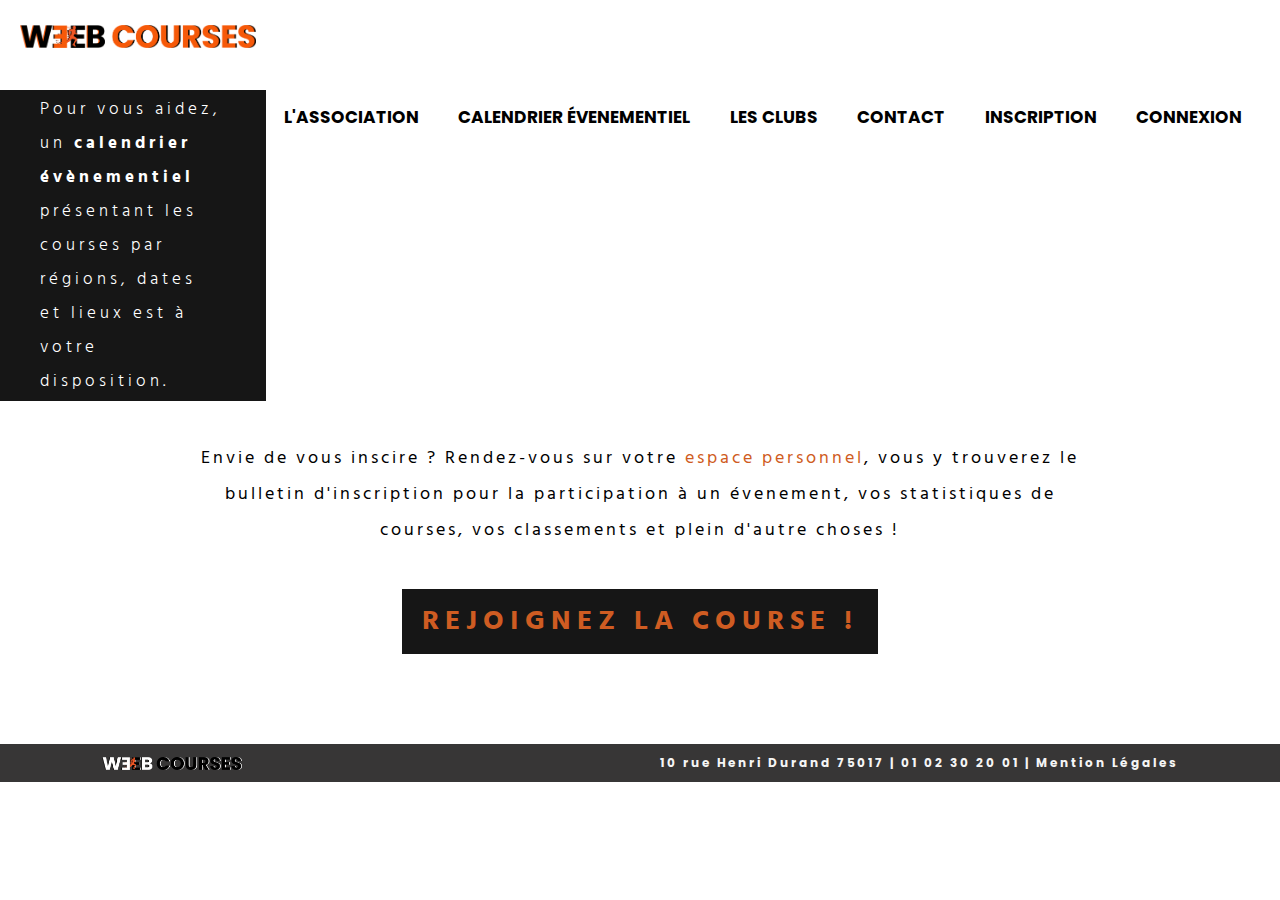
<file: index.html>
<!doctype html>
<html lang="fr">
<head>
    <meta charset="UTF-8">
    <meta name="viewport"
          content="width=device-width, user-scalable=no, initial-scale=1.0, maximum-scale=1.0, minimum-scale=1.0">
    <meta http-equiv="X-UA-Compatible" content="ie=edge">
    <link href="https://use.fontawesome.com/releases/v5.0.8/css/all.css" rel="stylesheet">
    <link rel="stylesheet" href="asset/style.css">
    <title><?php echo $title ?></title>
</head>
<body>
<nav>
    <input type="checkbox" id="check">
    <label for="check" class="checkbtn">
        <i class="fas fa-bars"></i>
    </label>
    <a href="index.html" class="logo"><img src="asset/img/logowc.png" class="logo" WIDTH="20%"></a>
    <ul>
        <li><a  href="webcourse.html">L'Association</a></li>
        <li><a href="">Calendrier évenementiel</a></li>
        <li><a href="#">Les Clubs</a></li>
        <li><a href="contact.html">Contact</a></li>
		<li><a href="register.html">Inscription</a></li>
		<li><a href="login.html">Connexion</a></li>
    </ul>
</nav>
<div class="accueil_body">
    <p class="accueil_body_texte_pc">Pour vous aidez, un <a href="calendrier.php">calendrier évènementiel</a> présentant les
        courses par
        régions, dates et lieux est à votre disposition.</p>
</div>
<div class="accueil_body_final ">

    <p class="">Envie de vous inscire ? Rendez-vous sur votre <a href="espace_perso.php">espace personnel</a>, vous y trouverez le
        bulletin d'inscription pour la participation à un évenement, vos statistiques de courses, vos classements et plein
        d'autre choses !</p>
    <h1>
        <a href="register.html" class="accueil_body_final_rejoignez">
            REJOIGNEZ LA COURSE !
        </a>
    </h1>

</div>
    <footer>
        <img src="asset/img/LOGO.png" alt="" class="footer-logo" width="13%">
        <div class="footer-menu-text">
            <a href="http://googlemaps.com/">10 rue Henri Durand 75017</a>
            <p>| 01 02 30 20 01 |</p>
            <a href="#"l">Mention Légales</a>

        </div>
    </footer>
</body>
</html>
</file>
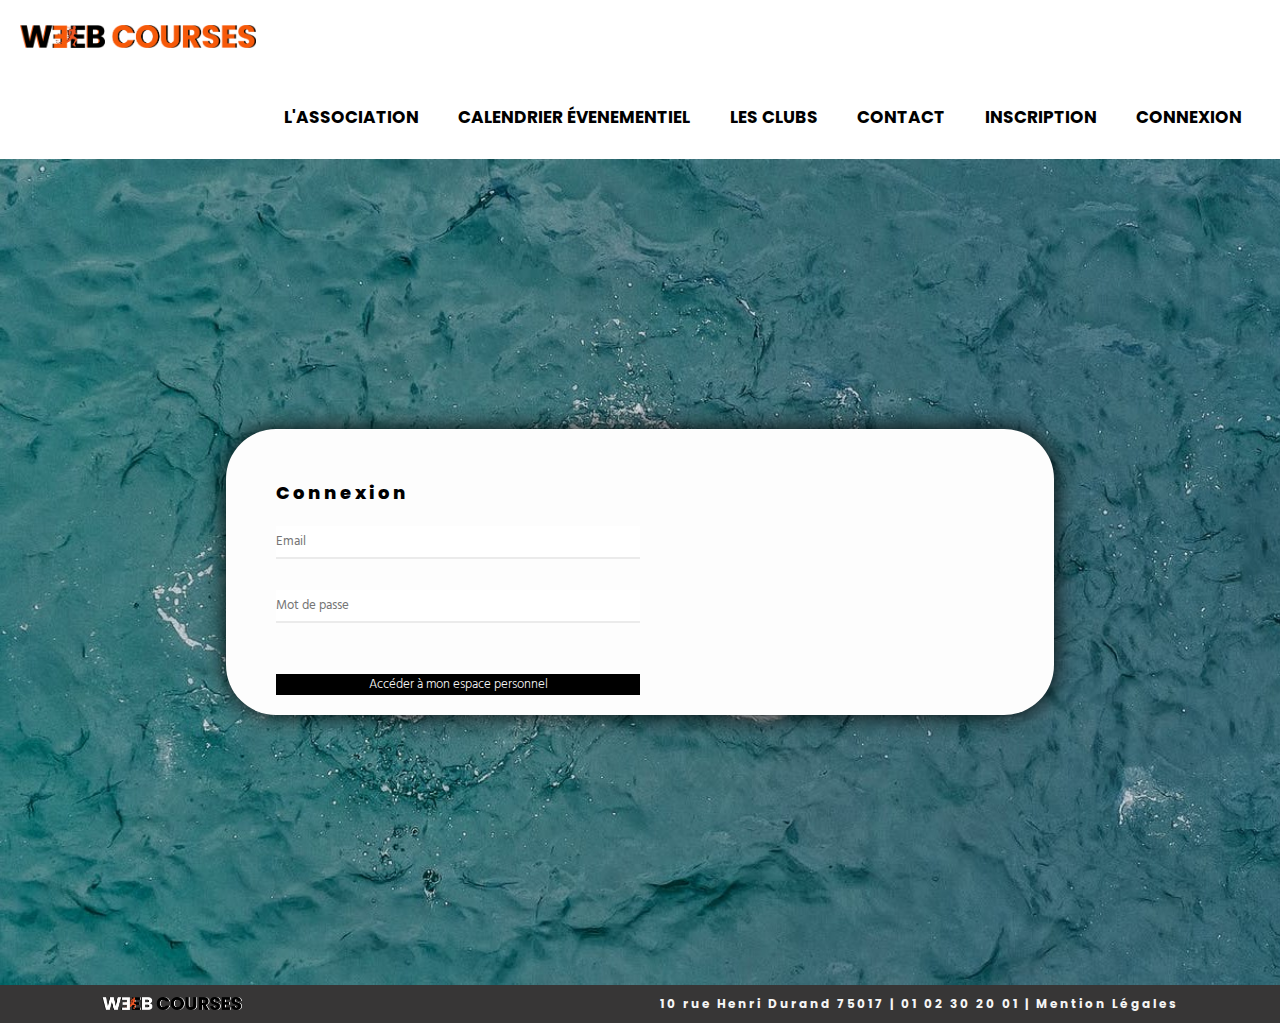
<file: login.html>
<!doctype html>
<html lang="fr">
<head>
    <meta charset="UTF-8">
    <meta name="viewport"
          content="width=device-width, user-scalable=no, initial-scale=1.0, maximum-scale=1.0, minimum-scale=1.0">
    <meta http-equiv="X-UA-Compatible" content="ie=edge">
    <link href="https://use.fontawesome.com/releases/v5.0.8/css/all.css" rel="stylesheet">
    <link rel="stylesheet" href="asset/style.css">
    <title><?php echo $title ?></title>
</head>
<body>
<nav>
    <input type="checkbox" id="check">
    <label for="check" class="checkbtn">
        <i class="fas fa-bars"></i>
    </label>
    <a href="index.html" class="logo"><img src="asset/img/logowc.png" class="logo" WIDTH="20%"></a>
    <ul>
        <li><a  href="webcourse.html">L'Association</a></li>
        <li><a href="">Calendrier évenementiel</a></li>
        <li><a href="#">Les Clubs</a></li>
        <li><a href="contact.html">Contact</a></li>
		<li><a href="register.html">Inscription</a></li>
		<li><a href="login.html">Connexion</a></li>
    </ul>
</nav>

<div class="connexion_container">

    <form method="POST" class="form-connexion" action="include/login_form.inc.php">
        <h1>Connexion</h1>
        <div class="form-group-1">
            <input type="email" name="email" placeholder="Email" required>
            <input type="password" name="password" placeholder="Mot de passe" required>
        </div>
        <div class="form-submit">
            <button class="form-submit-button"type="submit" value="submit" name="submit">Accéder à mon espace personnel</button>
        </div>
    </form>
</div>

</div>
    <footer>
        <img src="asset/img/LOGO.png" alt="" class="footer-logo" width="13%">
        <div class="footer-menu-text">
            <a href="http://googlemaps.com/">10 rue Henri Durand 75017</a>
            <p>| 01 02 30 20 01 |</p>
            <a href="#"l">Mention Légales</a>

        </div>
    </footer>
</body>
</html>
</file>
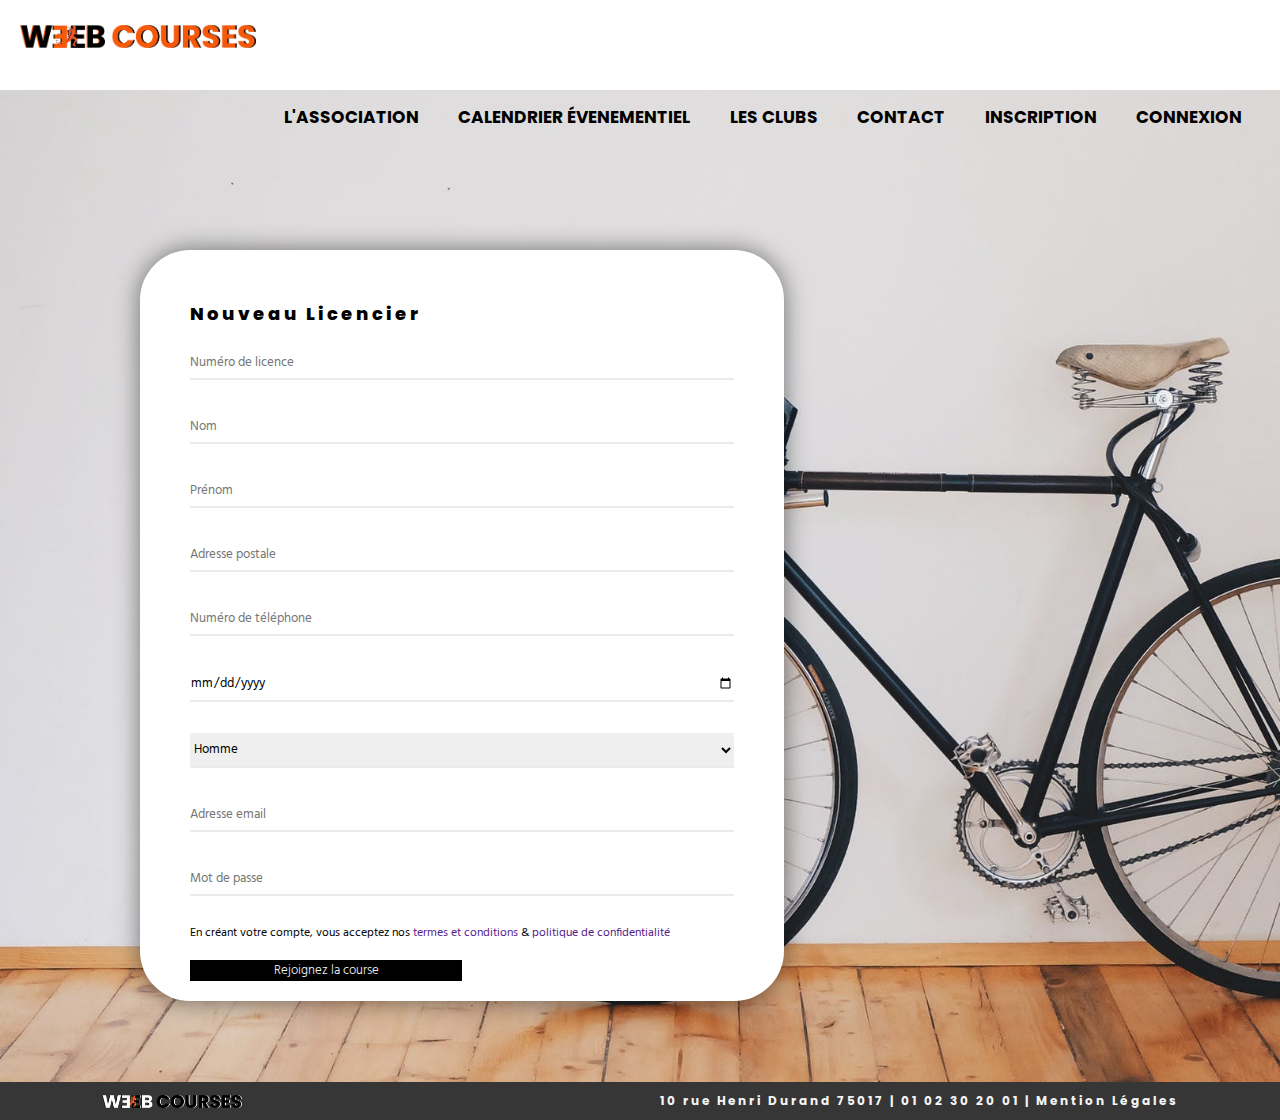
<file: register.html>
<!doctype html>
<html lang="fr">
<head>
    <meta charset="UTF-8">
    <meta name="viewport"
          content="width=device-width, user-scalable=no, initial-scale=1.0, maximum-scale=1.0, minimum-scale=1.0">
    <meta http-equiv="X-UA-Compatible" content="ie=edge">
    <link href="https://use.fontawesome.com/releases/v5.0.8/css/all.css" rel="stylesheet">
    <link rel="stylesheet" href="asset/style.css">
    <title><?php echo $title ?></title>
</head>
<body>
<nav>
    <input type="checkbox" id="check">
    <label for="check" class="checkbtn">
        <i class="fas fa-bars"></i>
    </label>
    <a href="index.html" class="logo"><img src="asset/img/logowc.png" class="logo" WIDTH="20%"></a>
    <ul>
        <li><a  href="webcourse.html">L'Association</a></li>
        <li><a href="">Calendrier évenementiel</a></li>
        <li><a href="#">Les Clubs</a></li>
        <li><a href="contact.html">Contact</a></li>
		<li><a href="register.html">Inscription</a></li>
		<li><a href="login.html">Connexion</a></li>
    </ul>
</nav>
<div class="inscription_container">

    <form method="POST" class="form-inscription" action="include/register_form.inc.php">
        <h1>Nouveau Licencier</h1>
        <div class="form-group-1">
            <input type="text" name="n_licence" placeholder="Numéro de licence" autocomplete="off" minlength="12" maxlength="12">
            <input type="text" name="nom" placeholder="Nom" autocomplete="off" >
            <input type="text" name="prenom" placeholder="Prénom" autocomplete="off" >
            <input type="text" name="adresse" placeholder="Adresse postale" autocomplete="off" >
            <input type="tel" name="numtel" placeholder="Numéro de téléphone" autocomplete="off" minlength="9" maxlength="10"  pattern="^((\+\d{1,3}(-| )?\(?\d\)?(-| )?\d{1,5})|(\(?\d{2,6}\)?))(-| )?(\d{3,4})(-| )?(\d{4})(( x| ext)\d{1,5}){0,1}$">
            <input type="date" name="dnaissance" value ="1999-01-01 "placeholder="Date de naissance" autocomplete="off" min="1940-01-01" max="2004-01-01">
            <select name="Sexe">
                <option value="homme">Homme</option>
                <option value=femme>Femme</option>
            </select>
            <input type="email" name="email" placeholder="Adresse email" autocomplete="off">
            <input type="password" name="password" placeholder="Mot de passe" autocomplete="off">
        </div>
        <div class="inscription_cocher">
            <p>En créant votre compte, vous acceptez nos <a href="">termes et conditions</a> & <a href="">politique de confidentialité</a></p>
        </div>
        <div class="form-submit">
            <button class="form-submit-button"type="submit" value="submit" name="submit">Rejoignez la course</button>
        </div>
    </form>
</div>
    <footer>
        <img src="asset/img/LOGO.png" alt="" class="footer-logo" width="13%">
        <div class="footer-menu-text">
            <a href="http://googlemaps.com/">10 rue Henri Durand 75017</a>
            <p>| 01 02 30 20 01 |</p>
            <a href="#"l">Mention Légales</a>

        </div>
    </footer>
</body>
</html>
</file>
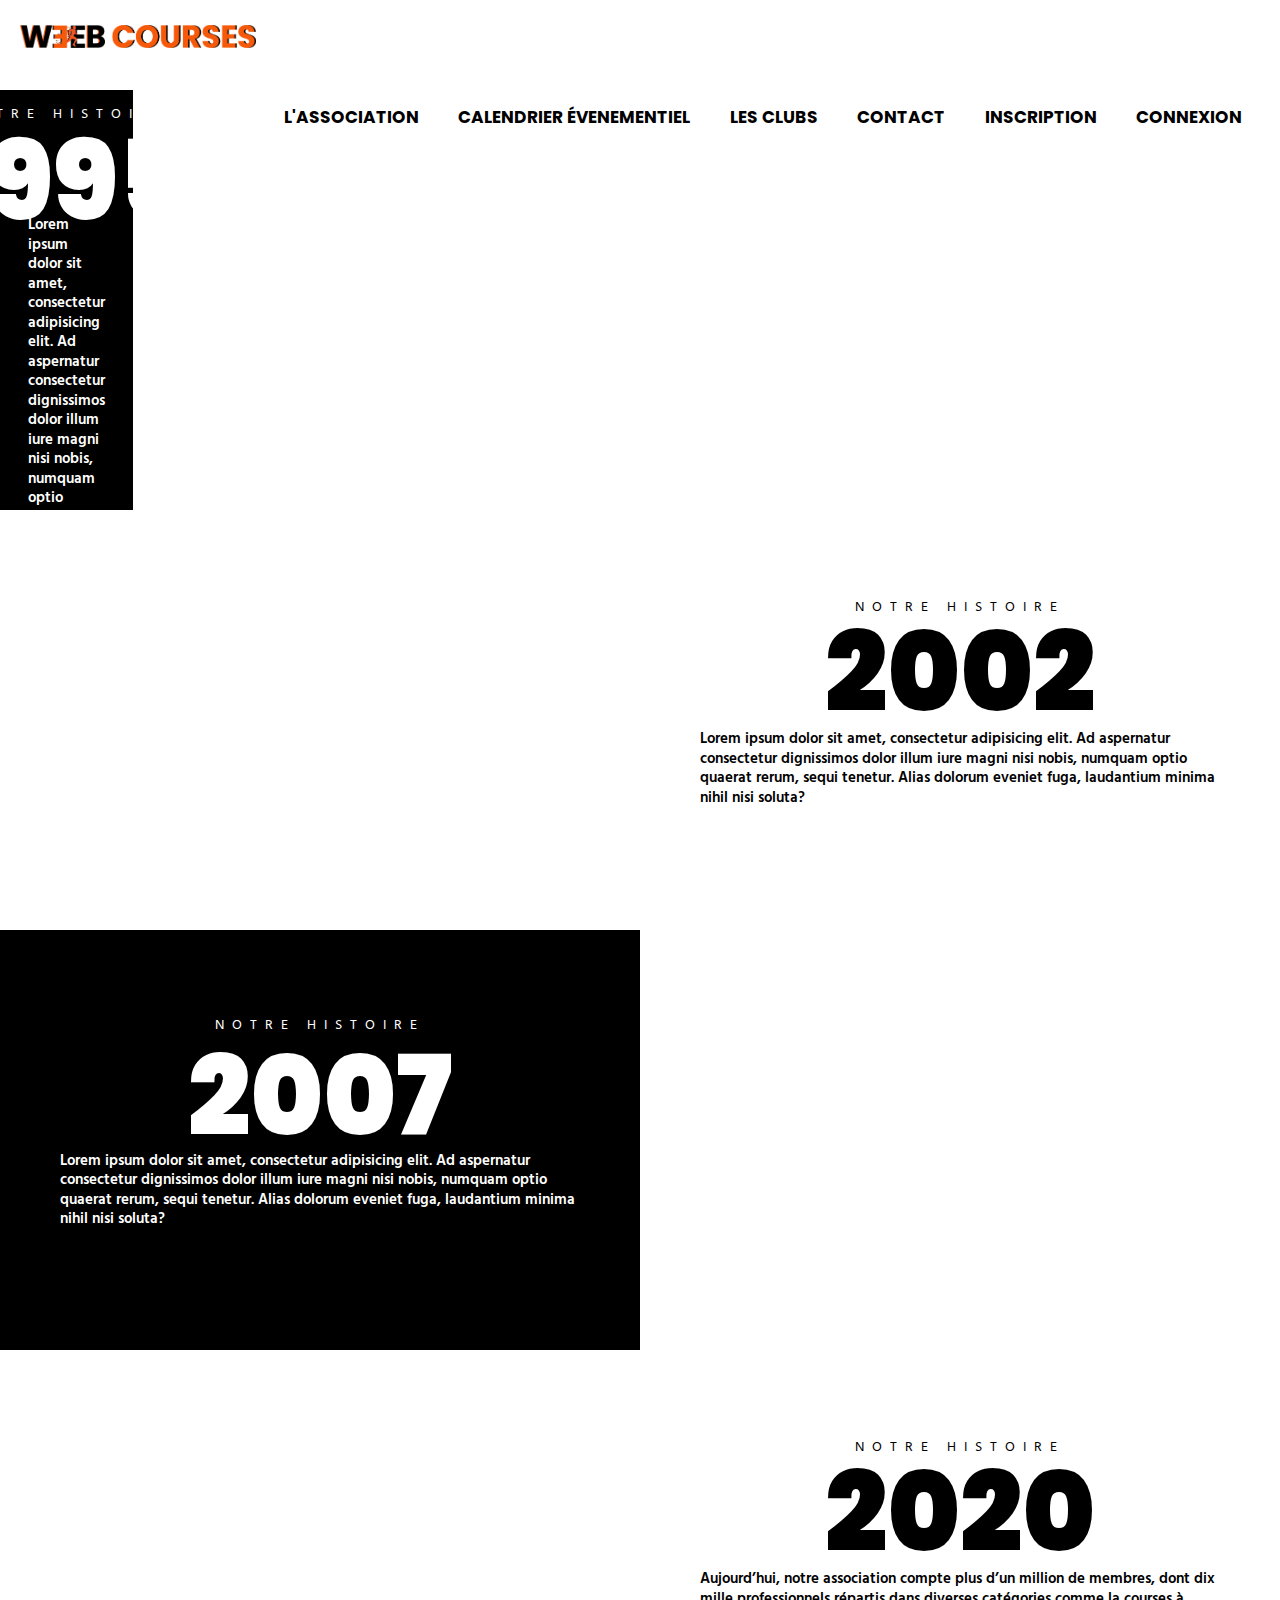
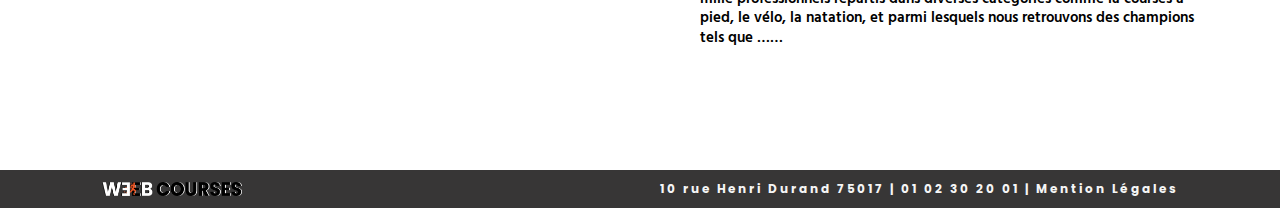
<file: webcourse.html>
<!doctype html>
<html lang="fr">
<head>
    <meta charset="UTF-8">
    <meta name="viewport"
          content="width=device-width, user-scalable=no, initial-scale=1.0, maximum-scale=1.0, minimum-scale=1.0">
    <meta http-equiv="X-UA-Compatible" content="ie=edge">
    <link href="https://use.fontawesome.com/releases/v5.0.8/css/all.css" rel="stylesheet">
    <link rel="stylesheet" href="asset/style.css">
    <title><?php echo $title ?></title>
</head>
<body>
<nav>
    <input type="checkbox" id="check">
    <label for="check" class="checkbtn">
        <i class="fas fa-bars"></i>
    </label>
    <a href="index.html" class="logo"><img src="asset/img/logowc.png" class="logo" WIDTH="20%"></a>
    <ul>
        <li><a  href="webcourse.html">L'Association</a></li>
        <li><a href="">Calendrier évenementiel</a></li>
        <li><a href="#">Les Clubs</a></li>
        <li><a href="contact.html">Contact</a></li>
		<li><a href="register.html">Inscription</a></li>
		<li><a href="login.html">Connexion</a></li>
    </ul>
</nav>


<div class="association_container">
    <div class="slide1">
        <div class="slide-box left">
            <div class="slide-box-top">
                <h2>Notre Histoire</h2>
                <h1>1995</h1>
            </div>
            <p>Lorem ipsum dolor sit amet, consectetur adipisicing elit. Ad aspernatur consectetur dignissimos dolor illum iure magni nisi nobis, numquam optio quaerat rerum, sequi tenetur. Alias dolorum eveniet fuga, laudantium minima nihil nisi soluta?</p>
        </div>
    </div>
    <div class="slide2">
        <div class="slide-box right">
            <div class="slide-box-top">
                <h2>Notre Histoire</h2>
                <h1>2002</h1>
            </div>
            <p>Lorem ipsum dolor sit amet, consectetur adipisicing elit. Ad aspernatur consectetur dignissimos dolor illum iure magni nisi nobis, numquam optio quaerat rerum, sequi tenetur. Alias dolorum eveniet fuga, laudantium minima nihil nisi soluta?</p>
        </div>
    </div>
    <div class="slide3">
        <div class="slide-box left">
            <div class="slide-box-top">
                <h2>Notre Histoire</h2>
            </div>
            <h1>2007</h1>
            <p>Lorem ipsum dolor sit amet, consectetur adipisicing elit. Ad aspernatur consectetur dignissimos dolor illum iure magni nisi nobis, numquam optio quaerat rerum, sequi tenetur. Alias dolorum eveniet fuga, laudantium minima nihil nisi soluta?</p>
        </div>
    </div>
    <div class="slide4">
        <div class="slide-box right">
            <div class="slide-box-top">
                <h2>Notre Histoire</h2>
                <h1>2020</h1>
            </div>
            <p>Aujourd’hui, notre association compte plus d’un million de membres, dont dix mille
                professionnels répartis dans diverses catégories comme la courses à pied, le vélo, la natation,
                et parmi lesquels nous retrouvons des champions tels que ……</p>
        </div>
    </div>
</div>
</div>
    <footer>
        <img src="asset/img/LOGO.png" alt="" class="footer-logo" width="13%">
        <div class="footer-menu-text">
            <a href="http://googlemaps.com/">10 rue Henri Durand 75017</a>
            <p>| 01 02 30 20 01 |</p>
            <a href="#"l">Mention Légales</a>

        </div>
    </footer>
</body>
</html>
</file>
<file: asset/style.css>
@import url('https://fonts.googleapis.com/css2?family=Hind:wght@300;400;500;600;700&family=Poppins:ital,wght@0,100;0,200;0,300;0,400;0,500;0,600;0,700;0,800;0,900;1,100;1,200;1,300;1,400;1,500;1,600;1,700;1,800;1,900&display=swap');

/* Général */
* {
    padding: 0;
    margin: 0;
    box-sizing: border-box;
}


a:link {
    text-decoration: none;
    color: #cf5c22;
}

li {
    text-decoration: none;
    list-style-type: none;
}

body {
    font-size: 14px;
    background-color: #fff;
    font-weight: 500;
    -webkit-font-smoothing: antialiased;
}
/* NavBar */
nav{
    background: #ffffff;
    height: 90px;
    width: 100%;
}


nav ul{
    float: right;
    margin-right: 20px;
}
nav ul li{
    display: inline-block;
    line-height: 80px;
    margin: 0 5px;
}
nav ul li a:not(.logo){
    color: #000000;
    font-family: Poppins,sans-serif;
    font-weight: 700;
    font-size: 17px;
    padding: 7px 13px;
    border-radius: 3px;
    text-transform: uppercase;
}
nav ul li a:hover{
    background: #e24c03;
    transition: .5s;
}
.checkbtn{
    font-size: 30px;
    color: #000000;
    float: right;
    line-height: 80px;
    margin-right: 40px;
    cursor: pointer;
    display: none;
}
#check{
    display: none;
}
@media (max-width: 1256px){
    .checkbtn{
        display: block;
    }
    .logo img{
        width: 40%;
    }
    ul{
        position: fixed;
        width: 100%;
        height: 100vh;
        background: #2c3e50;
        top: 80px;
        left: -100%;
        text-align: center;
        transition: all .5s;
    }
    nav ul li{
        display: block;
        margin: 50px 0;
        line-height: 30px;
    }
    nav ul li a{
        font-size: 20px;
    }
    a:hover,a.active{
        background: none;
        color: #ffffff;
    }
    #check:checked ~ ul{
        left: 0;
    }
}
@media screen and (max-width: 758px){
    .logo img{
        width: 400px;
    }
}
@media screen and (max-width: 500px){
    .logo img{
        width: 300px;
    }
}
@media screen and (max-width: 500px){
    .logo img{
        width: 50%;
        padding-top: 30px;
    }
    nav{
        height: 80px;
    }
}
/* Fin NavBar */


/* Accueil */
.accueil_body{
    display: flex;
    justify-content: center;
}
.accueil_body_texte_pc {;
    font-size: 17px;
    font-family: Hind, sans-serif;
    font-weight: 300;
    color: #ffffff;
    line-height: 200%;
    letter-spacing: 4px;
    text-align: left;
    background: #161616;
    padding: 1% 15%;
}

.accueil_body_texte_pc a {
    color: #ffffff;
    font-weight: 700;
}

.accueil_body_texte_pc a:hover {
    background: #ffffff;
    color: #000000;
    text-decoration: underline;
}

.container {
    padding-right: 15px;
    padding-left: 15px;
    margin-right: auto;
    margin-left: auto;
}
.accueil_body_final {
    margin: 40px 200px 100px;
    text-align: center;
}
.accueil_body_final p{
    margin-bottom: 50px;
    font-size: 18px;
    font-family: hind, sans-serif;
    font-weight: 400;
    line-height: 200%;
    letter-spacing: 3px;
}
.accueil_body_final_rejoignez{
    letter-spacing: 6px;
    color: #ff5800;
    background: #161616;
    padding: 10px 20px;
    font-family: Hind, sans-serif;
}
.accueil_body_final_rejoignez:hover{
    color: #161616;
    background:#ff5800;
}

footer .fa-copyright{
    color: whitesmoke;
}
.footer-menu-text a, .footer-menu-text p{
    color: whitesmoke;
    font-family: Poppins, sans-serif;
    font-weight: 700;
    display: inline-block;
}
footer{
    display:flex;
    align-items: center;
    justify-content: space-between;
    background: #373636;
    padding: 10px 8%;
}
.footer-menu-text{
    display: inline-block;
    font-size: 12px;
    letter-spacing: 2px;
}
.footer-menu-text a{
    display: inline-block;
}
.footer-menu-text p{
    display: inline-block;
}
.footer-menu-text a:hover{
    color: #ff5700;
}

@media screen and (max-width: 330px){
    .accueil_body_texte_pc .accueil_body_final p,.accueil_body_final a,.accueil_body_final h1{
        font-size: 15px;
    }
}
@media screen and (max-width: 876px){
    .accueil_body_texte_pc{
        width: 100%;
        text-align:center;
        font-size: 25px;
    }
    .accueil_body_final{
        width: 100%;
        text-align: center;
        margin: 40px 1px 100px;
    }
    .accueil_body_final_rejoignez{
        letter-spacing: 0px;
        border-radius: 1%;
        padding: 10px 10px;

    }

    }
@media screen and (min-width: 876px) and (max-width: 1024px){
    .accueil_body_texte_pc{
        width: 80%;
        text-align:center;
        font-size: 25px;
    }

}



/* Début PAGES ASSOCIATION */

.association_container{
    background-color: white;


}
.slide1{
    display: flex;
    background-image: url("https://www.galerie-com.com/grand_img/0878501001243372876.jpg");
    background-repeat: no-repeat;
    background-position: right;
    background-size: 50%;
}
.slide2{
    display: flex;
    justify-content: flex-end;
    background-image: url("https://images.pexels.com/photos/1568804/pexels-photo-1568804.jpeg?auto=compress&cs=tinysrgb&dpr=2&h=650&w=940");
    background-repeat: no-repeat;
    background-position: left;
    background-size: 50%;
}
.slide3{
    display: flex;
    justify-content: flex-start;
    background-image: url("https://images.pexels.com/photos/5728348/pexels-photo-5728348.jpeg?auto=compress&cs=tinysrgb&dpr=2&w=500");
    background-repeat: no-repeat;
    background-position:  right;
    background-size:  50% ;

}
.slide4{
    display: flex;
    justify-content: flex-end;
    background-image: url("https://www.lapenderiedechloe.com/wp-content/uploads/2019/04/association-course-a-pied.jpg");
    background-repeat: no-repeat;
    background-position: left;
    background-size: 50%;
}
.association_container .slide-box{
    width: 50%;
    height: 420px;
    background-color: white;
    display: flex;
    flex-direction: column;
    JUSTIFY-content: space-evenly;
    align-items: center;
    padding-bottom: 100px;


}

.slide-box-top{
    padding-top: 10%;
    display: flex;
    align-items: center;
    flex-direction: column;

}
.slide-box h2{
    font-family: Hind, sans-serif;
    font-size: 14px;
    font-weight: 400;
    text-transform: uppercase;
    letter-spacing: 8px;
}
.slide-box h1{
    font-family: Poppins, sans-serif;
    font-size: 110px;
    line-height: 130px;
    font-weight: 900;
    margin-top: -4%;
}
.slide-box p{
    padding: 0px 60px;
    text-align: left;
    font-family: Hind, sans-serif;
    font-size: 15px;
    font-weight: 600;
    margin-top: -30px;
    line-height: 130%;


}


.slide1 .slide-box,  .slide3 .slide-box{
    background-color: black;
    color: white;
}

@media screen and (min-width: 1800px){
    .association_container .slide-box{
        height: 566px;
    }
}
@media screen and (min-width: 2000px){
    .association_container .slide-box{
        height: 700px;
    }
}
@media screen and (max-width: 1024px){
    .association_container .slide-box{
        height: 500px;
        width: 100%;
        padding-bottom: 100px;
    }
    .slide1, .slide2, .slide3, .slide4{
        background-position: bottom;
        background-size: 100%;
        padding-bottom: 65%;
    }
}


/* Inscription début*/

.inscription_container{
    background-image: url("img/inscription_course.jpeg");
    background-size: cover;
    background-repeat: no-repeat;
    padding: 20vh 20vh 9vh 20vh;


}
input:focus, button:focus, textarea:focus, textarea:focus, input:active, button:active, textarea:active, input:active, input, textarea, button, select:focus{
    outline: none !important;
    outline: 0 !important;
}
.form-inscription{
    background-color: white;
    width: 40%;
    margin-left: -40px;
    margin-top: -20px;
    padding: 50px 50px 20px;
    border-radius: 50px;
    -moz-border-radius: 50px;
    -webkit-border-radius: 50px;
    -webkit-box-shadow: 0px 0px 25px 0px rgba(0,0,0,0.5);
    -moz-box-shadow: 0px 0px 25px 0px rgba(0,0,0,0.5);
    box-shadow: 0px 0px 25px 0px rgba(0,0,0,0.5);
}
.form-group-1{
    padding-top: 20px;
}
form h1{
    font-family: Poppins, sans-serif;
    font-size: 18px;
    font-weight: 800;
    letter-spacing: 3px;
}
.inscription_cocher{
    font-family: Hind, sans-serif;
    font-size: 12px;
    font-weight: 400;
    line-height: 110%;

}
input, select, textarea{
    width: 100%;
    display: block;
    border: none;
    border-bottom: 2px solid #ebebeb;
    padding: 5px 0px;
    margin-bottom: 31px;
    font-family: Hind, sans-serif;
}

input:focus, textarea:focus,button:focus{
    color: #c9580c;
    font-weight: 500;
}

.form-submit-button{
    width: 50%;
    margin-top: 20px;
    background-color: black;
    color: whitesmoke;
    border:none;
    outline:none;
    cursor: pointer;
    font-family: Hind, sans-serif;
    font-weight: 300;

}
.form-submit-button:hover{
    color: #161616;
    background:#ff5800;
    font-weight: 400;
}
@media screen and (max-width: 1500px){
    .form-inscription{
        width: 70%;
    }
}
@media screen and (max-width: 1252px){
    .form-inscription{
        width: 100%;

    }
    .inscription_container{
        display: flex;
        justify-content: center;
        background-position: center;
        align-items: center;
        align-content: center;
        padding: 10vh;
    }
}
@media screen and (max-width: 764px){
    .form-inscription{
        width: 100%;
        margin: 0;
    }
    .inscription_container{
        padding: 2vh;
    }
}
/* Début page connexion */

.connexion_container{
    background-image: url("img/connexion_natation.jpeg");
    background-size: cover;
    background-repeat: no-repeat;
    padding: 30vh;
    DISPLAY: flex;
    justify-content: center;
    align-content: center;
    align-items: center;

}
.form-connexion{
    background-color: #fdfdfd;
    background-image: url("https://gspcv.files.wordpress.com/2016/05/icone-natation.png");
    background-repeat: no-repeat;
    background-size: 30%;
    background-position: center left 90%;
    width: 60%;
    padding: 50px 50px 20px;
    border-radius: 50px;
    -moz-border-radius: 50px;
    -webkit-border-radius: 50px;
    -webkit-box-shadow: 0px 0px 25px 0px rgba(0,0,0,1);
    -moz-box-shadow: 0px 0px 25px 0px rgba(0,0,0,1);
    box-shadow: 0px 0px 25px 0px rgba(0,0,0,1);

}
.form-connexion input, .form-connexion select {
    width: 50%;
}

@media screen and (max-width: 1500px){
    .form-connexion{
        width: 70%;
    }
}
@media screen and (max-width: 1340px){
    .form-connexion{
        width: 90%;

    }
    .connexion_container{
        padding: 30vh 20vh;
    }
}
@media screen and (max-width: 1024px){
    .form-connexion{
        width: 80%;
    }
    .connexion_container{
        padding: 30vh 0vh;
    }
}
@media screen and (max-width: 500px){
    .form-connexion{
        width: 80%;
        background-image: none;
    }
    .form-connexion input, .form-connexion select {
        width: 100%;
    }

    .connexion_container{
        padding: 30vh 0vh;
    }
}
@media screen and (max-width: 380px){
    .form-connexion .form-submit-button{
        width: 100%;
    }
}
/* Début page de contact */

.contact_container{
    background-image: url("https://www.tipandshaft.com/wp-content/uploads/elementor/thumbs/Alex-Thomson-disputera-la-course-au-large-du-vendee-globe-sur-son-imoca-hugo-boss-ovawwyokvex74vf95x05bbqy8yxekpnatjicf2zo3k.jpg");
    background-repeat: no-repeat;
    background-size: 100%;
    background-position: left;
    display: grid;
    grid-template-columns: 50% 50%;
    grid-template-areas:
    "form plan"
    "form plan";

    align-items: center;
}

.maps_contact{
    grid-area: plan;
    display: grid;
    grid-template-columns: 25% 25% 25% 25%;
    grid-template-rows: 25% 25% 25% 25%;
    width: 80%;
    margin-left: 30px;
    height: 200px;
    background-color: rgb(255, 255, 255);
    align-items: center;
    border-radius: 40px 40px 40px 40px;
    -moz-border-radius: 40px 40px 40px 40px;
    -webkit-border-radius: 40px 40px 40px 40px;
    overflow: hidden;
    -webkit-box-shadow: 0px 0px 33px 0px rgb(0, 0, 0);
    -moz-box-shadow: 0px 0px 33px 0px rgb(0, 0, 0);
    box-shadow: 0px 0px 33px 0px rgb(0, 0, 0);
    border: 4px solid rgba(255, 255, 255, 0.2);
    font-family : Hind, sans-serif;
    font-size: 14px;
    text-align: justify;

}
.maps_contact img{
    grid-area: 1 / 2 / 5 / 1;
    height: 100%;

}
.maps_contact .adresse{
    grid-area: 1 / 3 / 2 / 6;
    margin-left: 20px;
    padding-top: 30px;

}
.maps_contact .tel{
    grid-area: 2 / 3 / 3 / 6;
    margin-left: 20px;
    padding-top: 30px;

}
.maps_contact .mail{
    grid-area: 3 /3 / 4 / 6;
    margin-left: 20px;
    padding-top: 30px;
}

.form_contact{
    background-color: #ffffff;
    margin-left: 100px;
    width: 80%;
    display: flex;
    justify-content: center;
    align-items: center;
    margin-top: 100px;
    background-image: url("img/logowc2.png");
    background-repeat: no-repeat;
    background-size: 5.5%;
    background-position: 30px;
    border-radius: 40px 40px 40px 40px;
    -moz-border-radius: 40px 40px 40px 40px;
    -webkit-border-radius: 40px 40px 40px 40px;
    overflow: hidden;
    -webkit-box-shadow: 0px 0px 33px 0px rgb(0, 0, 0);
    -moz-box-shadow: 0px 0px 33px 0px rgb(0, 0, 0);
    box-shadow: 0px 0px 33px 0px rgb(0, 0, 0);
    border: 4px solid rgba(255, 255, 255, 0.2);
    font-family : Hind, sans-serif;
    font-size: 14px;
    text-align: left;
}
.form_contact .form-group-1{
    width: 140%;
}
.logo{
    padding: 25px 10px;
}
.logo:hover{
    background:white;
    transition: .5s;
}
</file>
